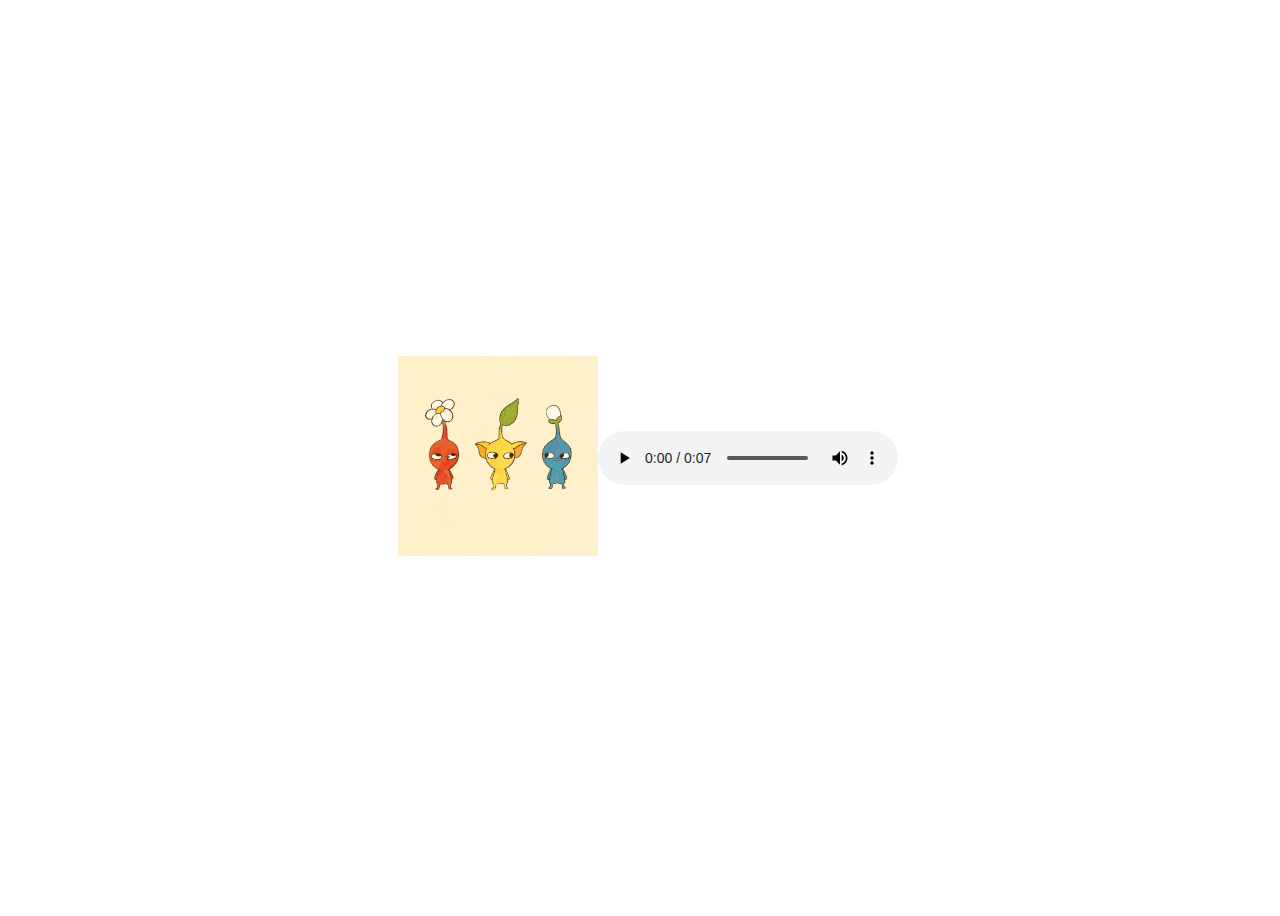
<file: WEB/Website01/index.html>
<!DOCTYPE html>
<html lang="en">
<head>
    <meta charset="UTF-8">
    <meta name="viewport" content="width=device-width, initial-scale=1.0">
    <link href="/WEB/Website01/style.css" rel="stylesheet"/>
    <title>Website 01</title>
</head>
<body>
    <a href = "https://pikmin.nintendo.com/" target =_self>
        <img src="images/pikmin.jpg" height= "200px" alt="This is a pikmin" title="Live laugh love pikmin!">
    </a>

    <audio controls autoplay loop src="audios/pikminsound.mp3" ></audio>
    
</body>
</html>
</file>
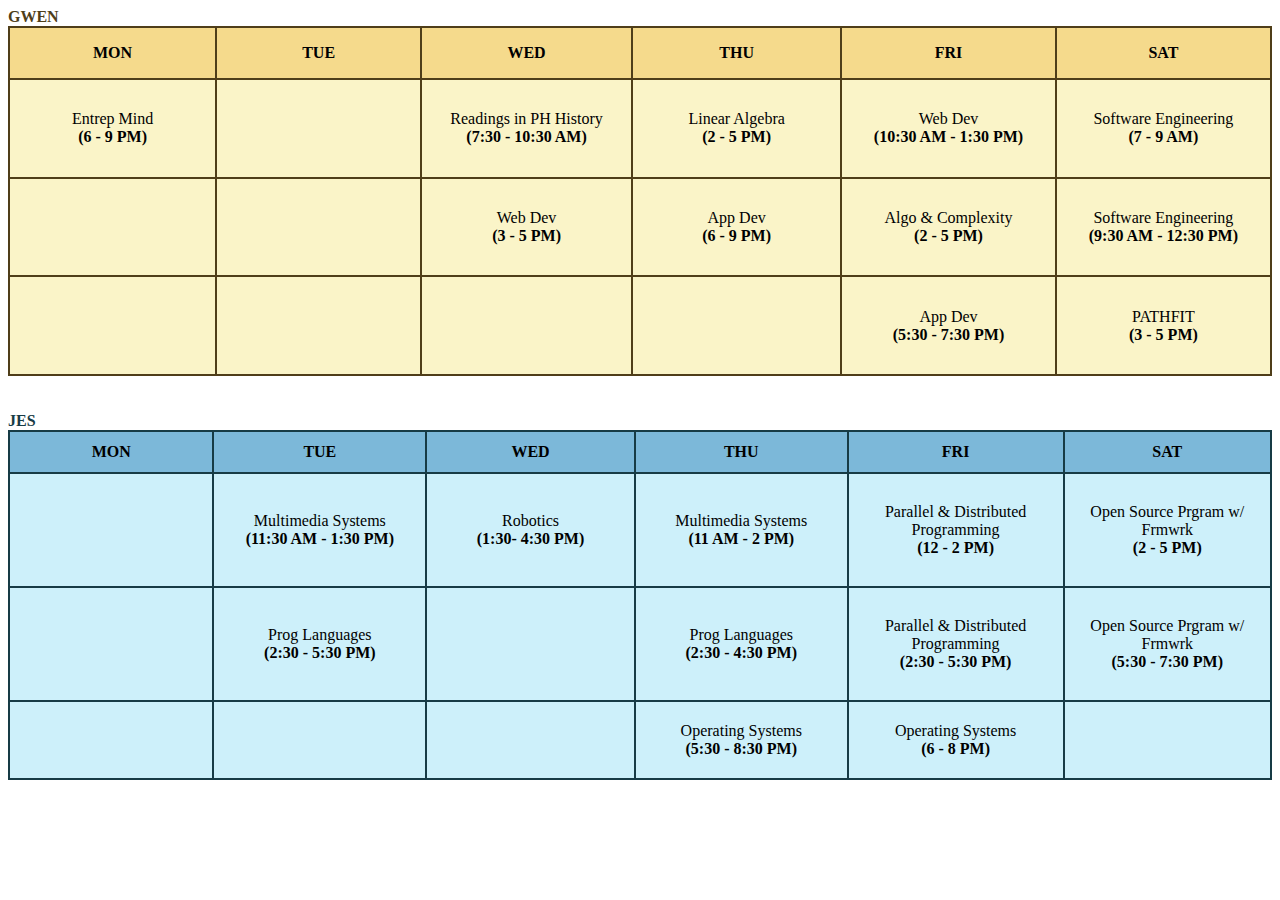
<file: WEB/Website02/index.html>
<!DOCTYPE html>
<html lang="en">
<head>
    <meta charset="UTF-8">
    <meta name="viewport" content="width=device-width, initial-scale=1.0">
    <title>Schedule</title>
</head>
<body>
    <table style="background-color: #4f3e19; height: 350px" align="center"> <font color="#4f3e19"> <b>GWEN</b></font>
        <tr style="background-color:#f5da8c;font-family:Palatino Linotype" width="600px">
            <th width="250px">MON</th>
            <th width="250px">TUE</th>
            <th width="250px">WED</th>
            <th width="250px">THU</th>
            <th width="250px">FRI</th>
            <th width="250px">SAT</th>
        </tr>

        <tbody style="background-color:#faf4c8" align="center">
            <tr>
                <td> Entrep Mind <br> <b>(6 - 9 PM)</b></td>
                <td></td>
                <td>Readings in PH History <br> <b>(7:30 - 10:30 AM)</b></td>
                <td>Linear Algebra <br> <b>(2 - 5 PM)</b></td>
                <td>Web Dev <br> <b>(10:30 AM - 1:30 PM)</b></td>
                <td>Software Engineering <br> <b>(7 - 9 AM)</b></td>
            </tr>

            <tr>
                <td></td>
                <td></td>
                <td>Web Dev <br> <font><b>(3 - 5 PM)</b> </td>
                <td>App Dev <br> <b>(6 - 9 PM)</b></td>
                <td>Algo & Complexity <br> <b>(2 - 5 PM)</b></td>
                <td>Software Engineering <br> <b>(9:30 AM - 12:30 PM)</b></td>
            </tr>

            <tr>
                <td></td>
                <td></td>
                <td></td>
                <td></td>
                <td>App Dev <br> <b>(5:30 - 7:30 PM)</b></td>
                <td>PATHFIT <br> <b>(3 - 5 PM)</b></td>
            </tr>
        </tbody>
        
    </table>

    <br> <br>

    <table style="background-color: #173b45; height: 350px" align="center"> <font color="#173b45"> <b>JES</b> </font>
        <tr style="background-color:#7cb8d9">
            <th width="250px">MON</th>
            <th width="250px">TUE</th>
            <th width="250px">WED</th>
            <th width="250px">THU</th>
            <th width="250px">FRI</th>
            <th width="250px">SAT</th>
        </tr>

        <tbody style="background-color:#cdf0fa" align="center">
            <tr>
                <td></td>
                <td>Multimedia Systems <br> <b>(11:30 AM - 1:30 PM)</b></td>
                <td>Robotics <br> <b>(1:30-  4:30 PM)</b></td>
                <td>Multimedia Systems <br> <b>(11 AM - 2 PM)</b></td>
                <td>Parallel & Distributed Programming <br> <b>(12 - 2 PM)</b></td>
                <td>Open Source Prgram w/ Frmwrk <br> <b>(2 - 5 PM)</b></td>
            </tr>

            <tr>
                <td></td>
                <td>Prog Languages <br> <b>(2:30 - 5:30 PM)</b></td>
                <td></td>
                <td>Prog Languages <br> <b>(2:30 - 4:30 PM)</b></td>
                <td>Parallel & Distributed Programming <br> <b>(2:30 - 5:30 PM)</b></td>
                <td>Open Source Prgram w/ Frmwrk <br> <b>(5:30 - 7:30 PM)</b></td>
            </tr>

            <tr>
                <td></td>
                <td></td>
                <td></td>
                <td>Operating Systems <br> <b>(5:30 - 8:30 PM)</b></td>
                <td>Operating Systems <br> <b>(6 - 8 PM)</b></td>
                <td></td>
            </tr>
        </tbody>

    </table>
    
</body>
</html>
</file>
<file: WEB/Website01/style.css>
body{
    display: flex;
    justify-content: center;
    align-items: center;
    height: 100vh;
    width: 100vw;
}
</file>
